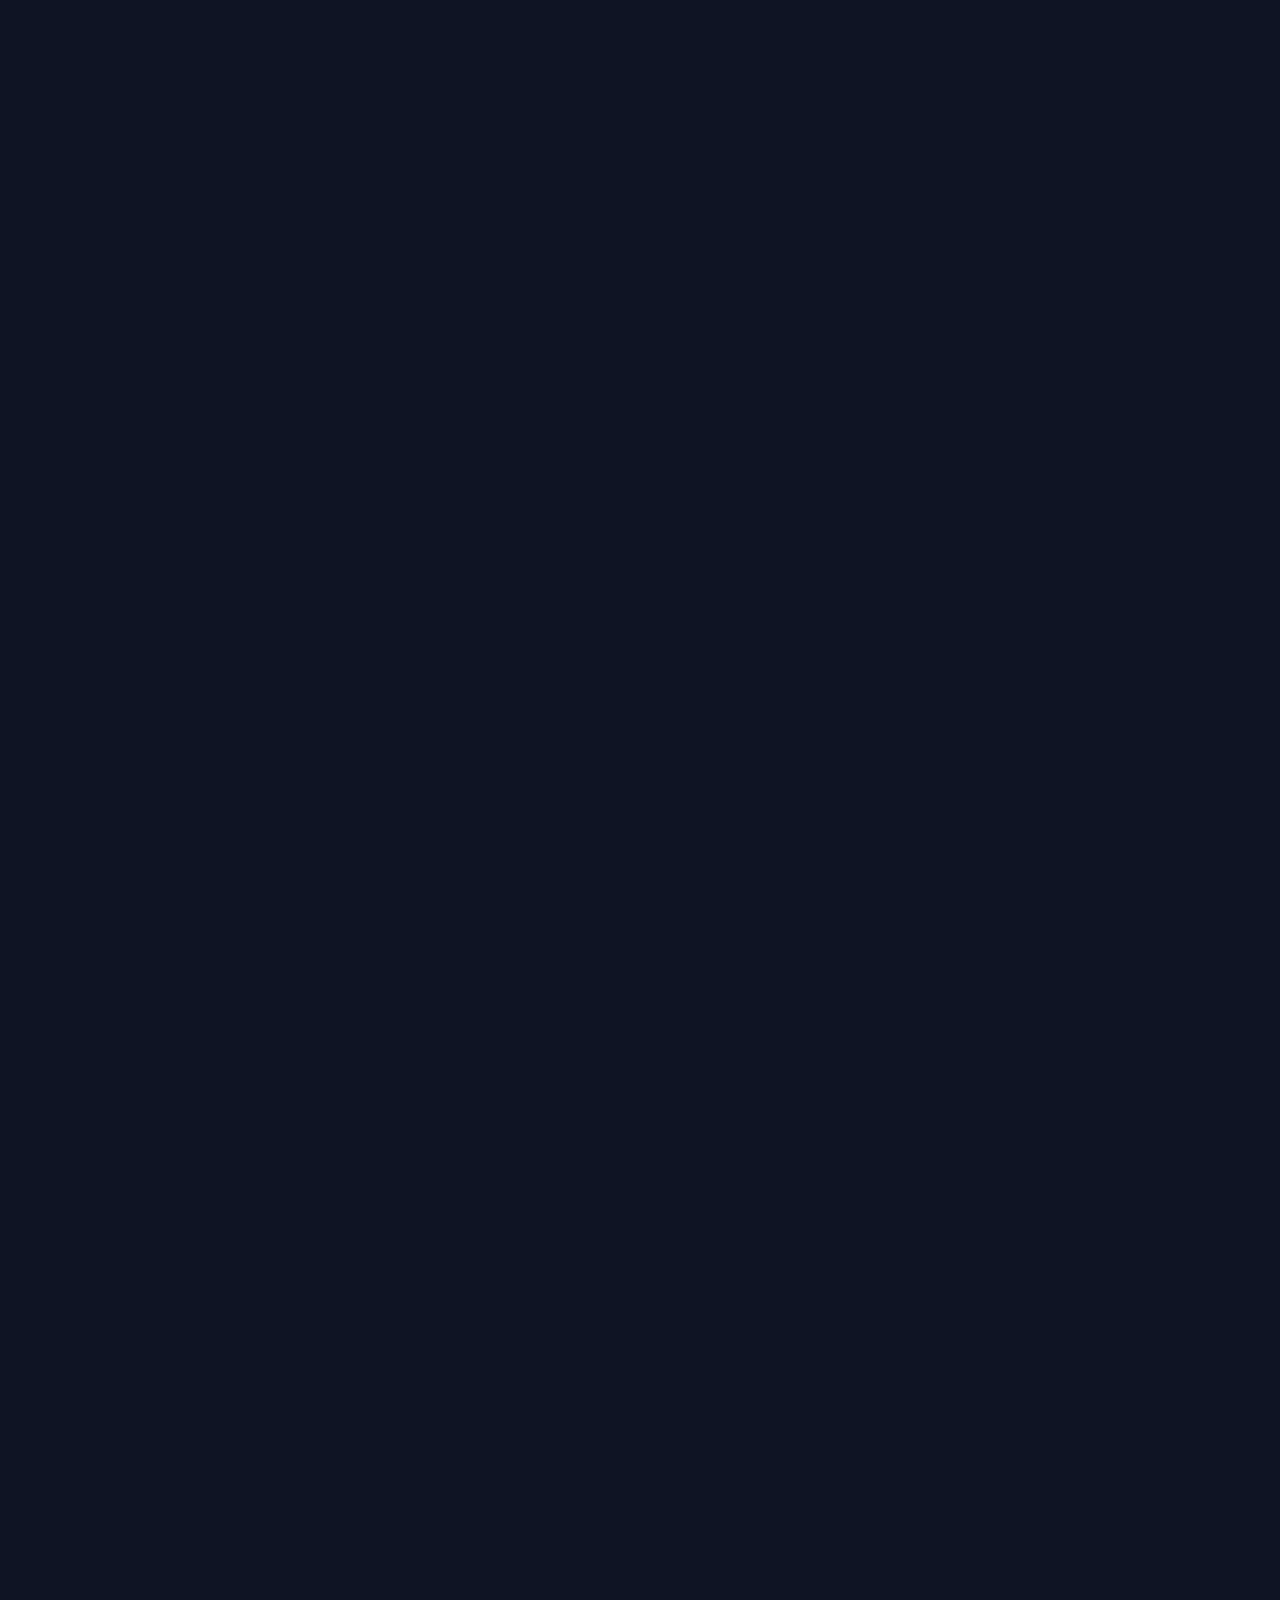
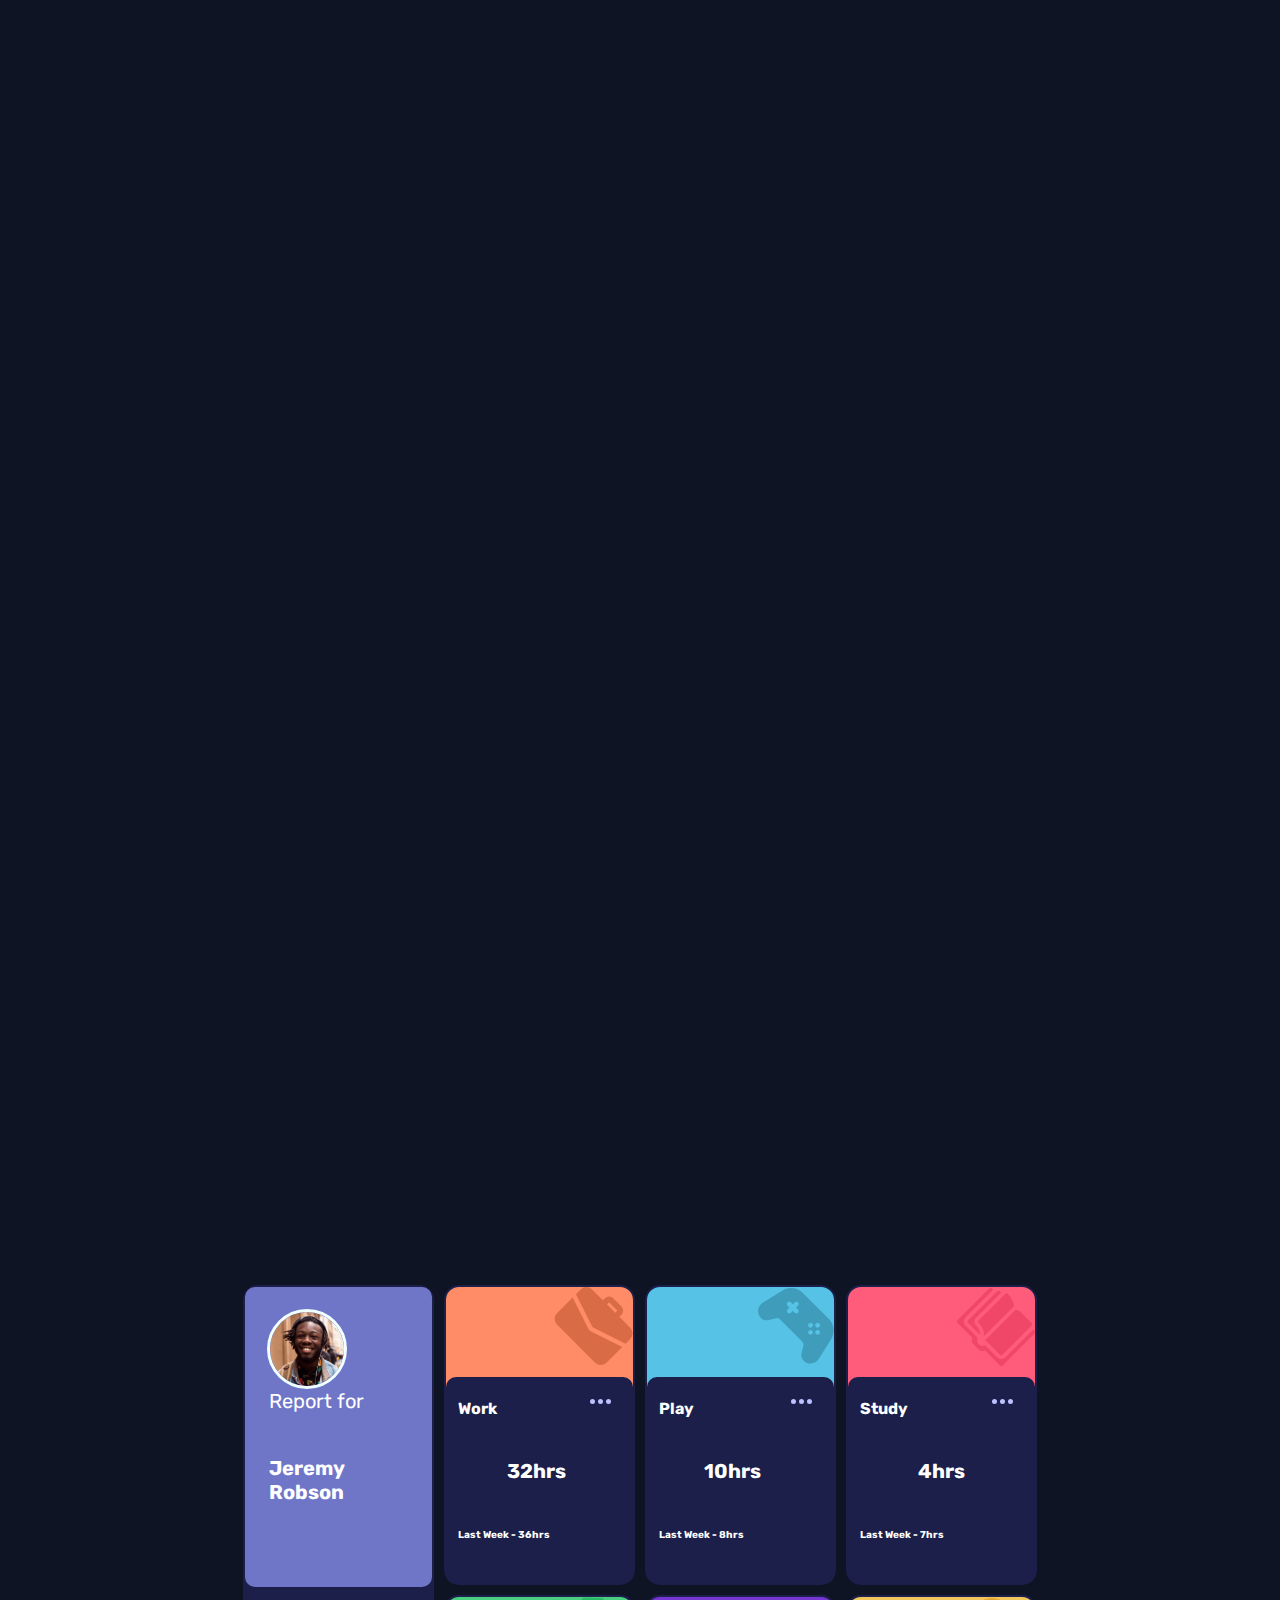
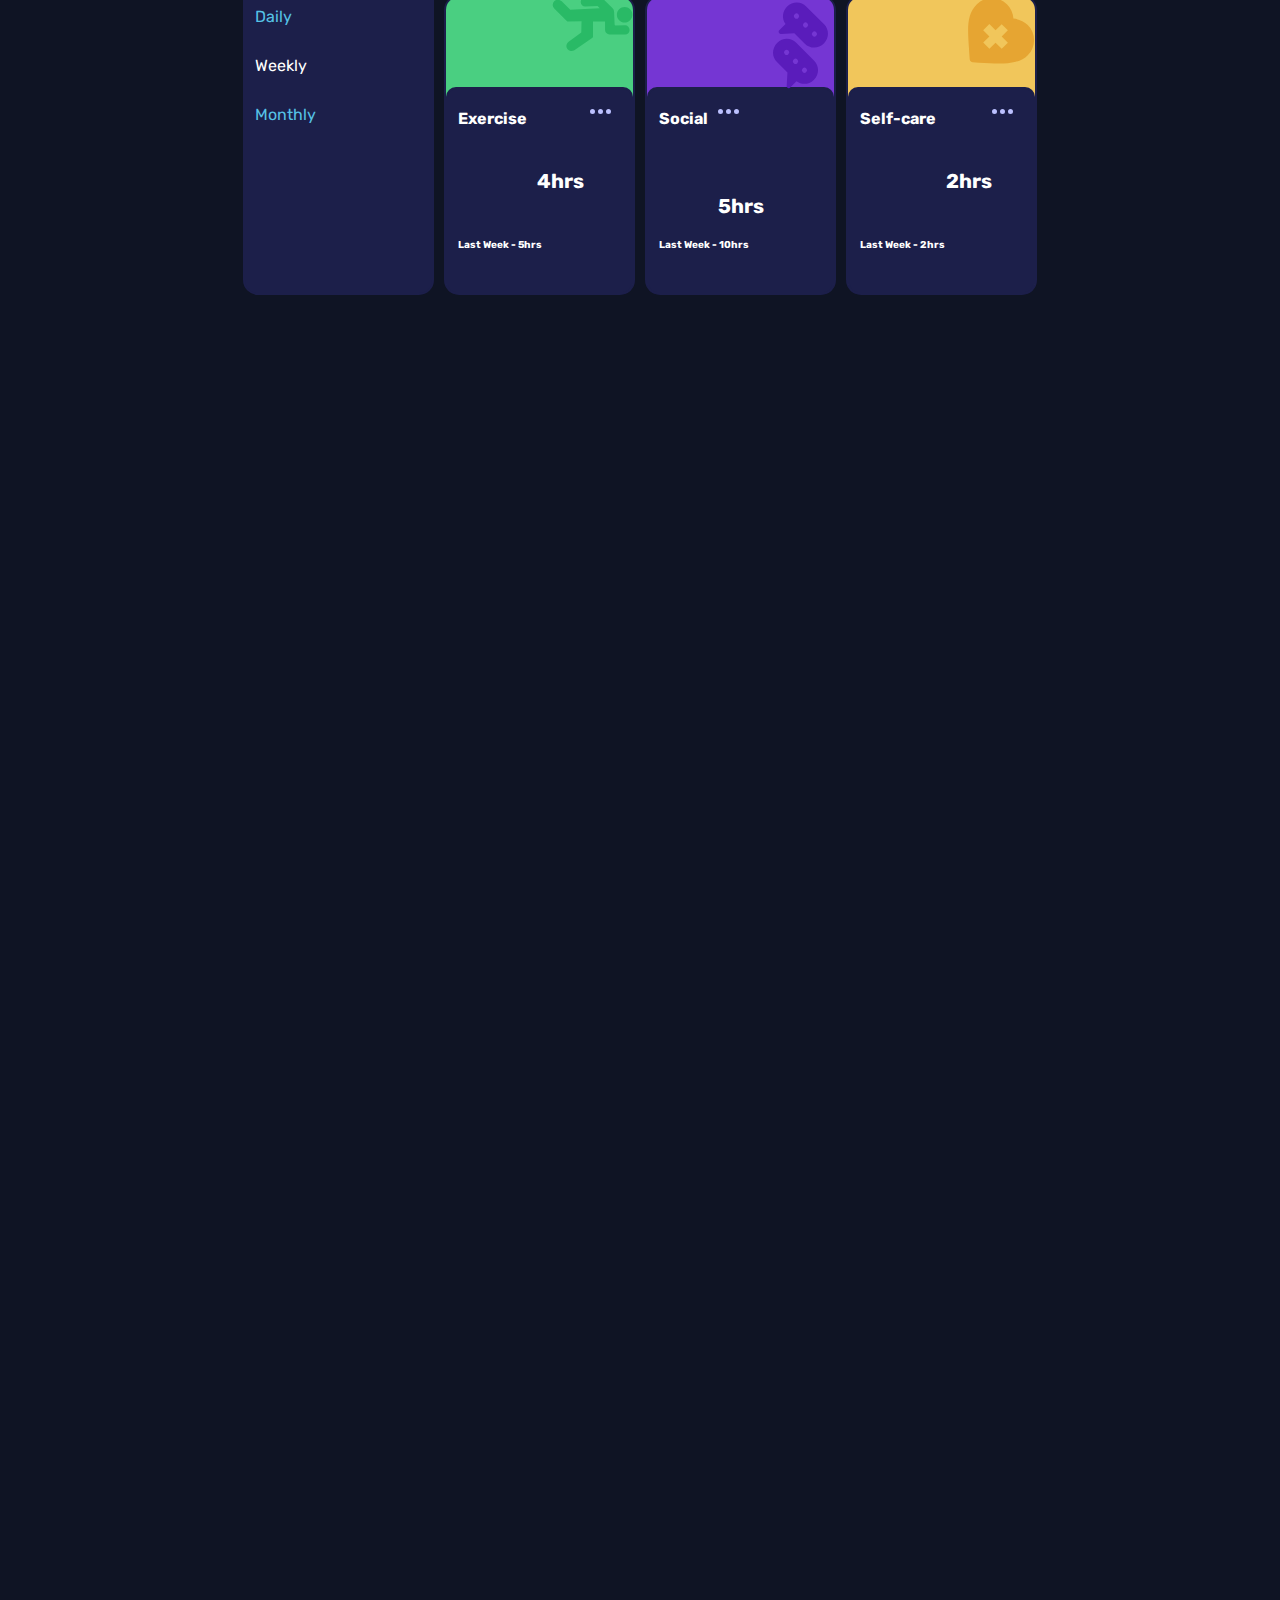
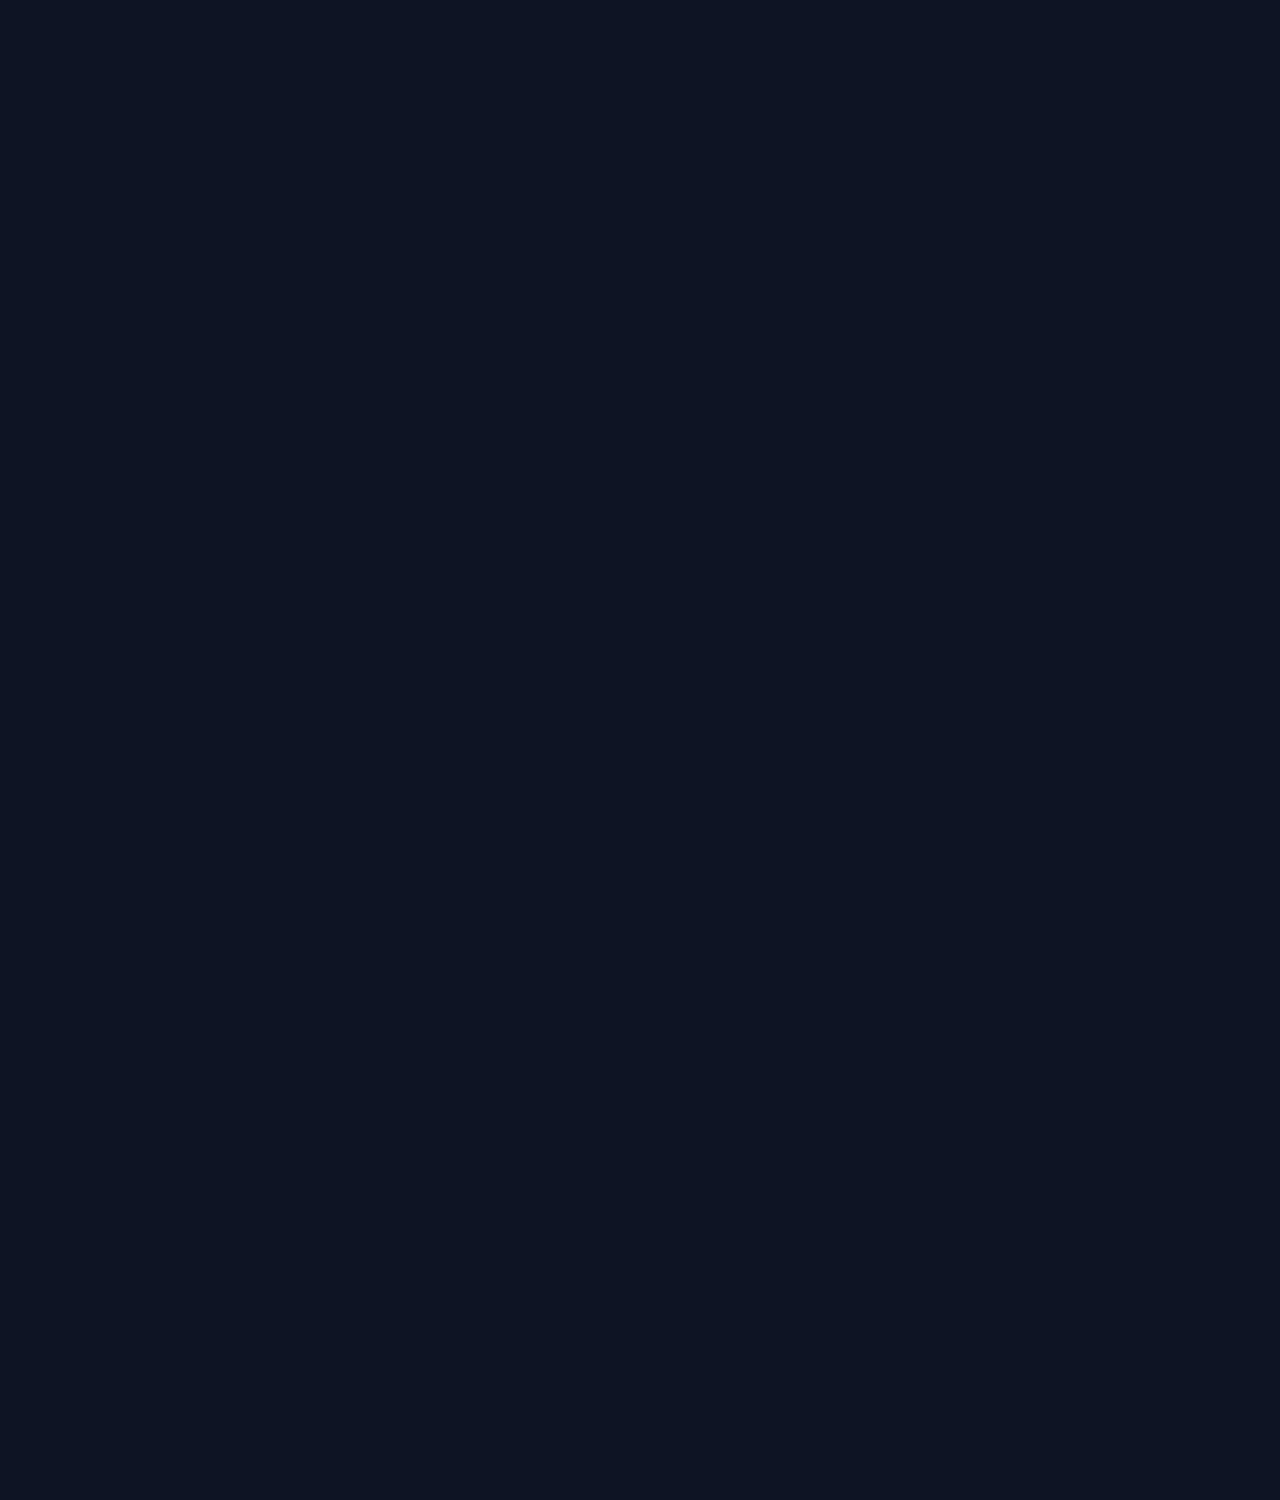
<file: trial.html>
<!DOCTYPE html>
<html lang="en">
<head>
    <meta charset="UTF-8">
    <meta http-equiv="X-UA-Compatible" content="IE=edge">
    <meta name="viewport" content="width=device-width, initial-scale=1.0">
    <link href="https://fonts.google.com/specimen/Rubik" rel="stylesheet">
    <title>Document</title>
    <style>
        @import url('https://fonts.googleapis.com/css2?family=Rubik:ital,wght@0,400;0,500;1,300;1,400&display=swap');
        *{
            margin: 0;
            padding: 0;
            box-sizing: border-box;
            
        }
        body{
            font-family: 'Rubik' ,  sans-serif;
        }
    .container{
        
        display: grid;
        width: 100%;
        height: 700vh;
        grid-gap:20px;
        background-color:hsl(226, 43%, 10%) ;
        justify-content: center;
        align-items: center;
        

    }
    .content{
        display: grid;
        grid-template-columns:repeat(4,1fr) ;
        grid-template-rows:repeat(2,300px) ;
        grid-template-areas: 
        "one two three four"
        "one five six seven";
        gap: 10px;
        margin-top: 80px;
    }
        
    .item1{
        
        border: 2px solid hsl(235, 46%, 20%);
        background-color: hsl(235, 46%, 20%);
        
        border-radius: 15px;
        grid-area: one;
        
        

    }
    .profile{
        border: 2px solid hsl(235, 45%, 61%);
        background-color:  hsl(235, 45%, 61%);
        height: 300px;
        border-radius: 10px;
        padding: 20px;
        
    }
    
        
    
    .img{
        width: 80px;
        float:left;}
    .white-border{
        border-color: azure;
        border-style: solid;
        border-width:3px;
        border-radius: 50%;}

    
    
        .item2{
        border:2px solid hsl(235, 46%, 20%);
        background-color:hsl(15, 100%, 70%);
        grid-area: two;
        border-radius: 15px;
        
        
    }
    
    .power{
        
        margin-top: 200px;
        height: 70%;
        border-radius: 10px;
        border: 2px solid hsl(235, 46%, 20%);
        background-color: hsl(235, 46%, 20%);
        
    }
    
    .item3{
        border:2px solid hsl(235, 46%, 20%);
        background-color:hsl(195, 74%, 62%);
        grid-area: three;
        border-radius: 15px;
        
        
        
    }
    .power{
        
        margin-top: 70px;
        border-radius: 10px;
        font-size: 18px;
        border: 2px solid hsl(235, 46%, 20%);
        background-color: hsl(235, 46%, 20%);
    }
    h1{
        margin-top: 10px;
        float: left;
        font-size:16px;
        color: white;
        padding: 10px;
    }
    svg{
        float:right;
        overflow: hidden;}
    .icon-2{
        float: right;
        color: bisque;
        margin-right: 20px;
        margin-top: 20px;
    }
    h2{
        color: white;
        margin-top: 70px;
        padding: 10px;
        font-size: 16px;}
    h3{
        
        font-size: 20px;
        color: white;
        margin-top: 50px;
        padding-top: 30px;
        float: left;

    }
    

    h4{
        color: white;
        margin-top: 80px;
        margin-bottom:20px ;

    }

    h5{
        margin-bottom: 8px;
        margin-top: 10px;
        color: white;
    }
    h6{
        font-size: 10px;
        color:white;
        margin-top: 150px;
        margin-left: 10px;


    }
    li{
    
        list-style-type: none;
        margin-top: 10px;
        padding: 10px;
        color:hsl(195, 74%, 62%) ;
    }
    p{
    margin-top: 10px;
    color: white;
    margin-bottom: 10px;
    padding: 2px;
    margin-right: 30px;
    font-size:20px;
    }
    #ty{
        color: white;
    }
   

    .item4{
        border:2px solid hsl(235, 46%, 20%);
        background-color:hsl(348, 100%, 68%);
        grid-area: four;
        border-radius: 15px;
        
        
    }
    .power{
        margin-bottom: 70px;
        border-radius: 10px;
        border: 2px solid hsl(235, 46%, 20%);
        background-color: hsl(235, 46%, 20%);}
        
    .item5{
        border:2px solid hsl(235, 46%, 20%);
        background-color: hsl(145, 58%, 55%);
        grid-area: five;
        border-radius: 15px;
        
        
    }
    
    .power{
        
        margin-top: 70px;
        border-radius: 10px;
        border: 2px solid hsl(235, 46%, 20%);
        background-color: hsl(235, 46%, 20%);}
        
    .item6{
        border:2px solid hsl(235, 46%, 20%);
        background-color:hsl(264, 64%, 52%);
        grid-area: six ;
        border-radius: 15px;
        
        
    }
    .power{
        
        margin-top: 70px;
        border-radius: 10px;
        border: 2px solid hsl(235, 46%, 20%);
        background-color: hsl(235, 46%, 20%);}

    .item7{
        
        
        
        border:2px solid hsl(235, 46%, 20%);
        background-color:hsl(43, 84%, 65%);
        grid-area: seven;
        border-radius: 15px;
        
        
        
    }
    .power{
       
        margin-top: 90px;
        border-radius: 10px;
        border: 2px solid hsl(235, 46%, 20%);
        background-color:hsl(235, 46%, 20%);}
        
   


@media screen and (max-width:450px) {
    
    
        .container{
        
        display: grid;
        width: 100%;
        height: auto;
        grid-gap:20px;
        background-color:hsl(226, 43%, 10%) ;
        justify-content: center;
        align-items: center;
        

        }
    
    .content{
        width: 100%;
        height: auto;
        display: grid; 
        grid-template-columns: repeat(1,2fr);
        grid-template-rows: repeat(7,300px);
        grid-template-areas: 
        "one"
        "two"
        "three"
        "four"
        "five"
        "six"
        "seven";
        row-gap: 30px;
    } 
    .profile{
        width: 100%;
        height: auto;
        display: flex;
        flex-direction:row;
        flex-wrap: wrap;
        justify-content: space-evenly;
        border-radius: 20px;
        background-color:hsl(236, 85%, 61%);
        
    }  
    li{
    display: flex;
    list-style-type: none;
    margin:5px;
    padding: 0;
    color:hsl(195, 74%, 62%) ;
}    
     h6{
        font-size: 10px;
        color:white;
        margin-top: 150px;
        margin-left: 10px;

         /*
        float: left;
        font-size: 10px;
        color:white;
        margin-top: 100px;
        margin-left: 10px;
        margin-right: 30px;*/
        


    }
    .power{
       
       margin-top: 90px;
       border-radius: 10px;
       border: 2px solid hsl(235, 46%, 20%);
       background-color:hsl(235, 46%, 20%);}
       
    
       .item2{
        border:2px solid hsl(235, 46%, 20%);
        background-color:hsl(15, 100%, 70%);
        grid-area: two;
        border-radius: 15px;
        margin: 0;
        
        
    }
    h1{
        float: left;
        font-size:16px;
        color: white;
        
    }
    
}


        


    
        
    </style>
</head>
<body>
    <div class="container">
        <div class="content">
            <div class="item1">
                <div class="profile">
                    <img  class="img white-border" src="images/image-jeremy.png"  alt="man-image">
                   <p> Report for</p><br>
                    <p ><strong> Jeremy <br>Robson</strong></p>
                </div>
                <ul>
                        <li >Daily</li>
                        <li id="ty">Weekly</li>
                        <li >Monthly</li>
                </ul>
        
            </div>
        
        <div class="item2">
            <div class="icon-1" >
                <svg width="79" height="79" xmlns="http://www.w3.org/2000/svg"><path d="m18.687 10.43 15.464 30.906c.31.682.743 1.322 1.3 1.88.558.557 1.198.99 1.714 1.217L68.237 59.98 52.484 75.732a8.025 8.025 0 0 1-11.355 0L2.934 37.538a8.025 8.025 0 0 1 0-11.356L18.687 10.43Zm19.345-7.99 10.839 10.838 2.065-2.064a5.845 5.845 0 0 1 8.258 0l8.258 8.259a5.845 5.845 0 0 1 0 8.258l-2.064 2.064 10.839 10.84a8.025 8.025 0 0 1 0 11.355l-4.728 4.728L39.126 40.53a1.963 1.963 0 0 1-.578-.413 1.963 1.963 0 0 1-.413-.578L21.95 7.168l4.728-4.728a8.025 8.025 0 0 1 11.355 0Zm17.033 12.903-2.064 2.065 8.258 8.258 2.064-2.064-8.258-8.259Z" fill="#D96C47" fill-rule="nonzero"/></svg>
            </div>
            <div class="power">
                <h1> Work</h1>
                <div class="icon-2" >
                    <svg width="21" height="5" xmlns="http://www.w3.org/2000/svg"><path d="M2.5 0a2.5 2.5 0 1 1 0 5 2.5 2.5 0 0 1 0-5Zm8 0a2.5 2.5 0 1 1 0 5 2.5 2.5 0 0 1 0-5Zm8 0a2.5 2.5 0 1 1 0 5 2.5 2.5 0 0 1 0-5Z" fill="#BBC0FF" fill-rule="evenodd"/></svg>
                </div>
                <h3>32hrs</h3></h3>
                <div class="footer">
               <h6> Last Week - 36hrs</h6>
             </div>
               
            </div>
        </div>
    

        
        <div class="item3">
            <div class="icon-1">
                <svg width="76" height="77" xmlns="http://www.w3.org/2000/svg"><path d="m60.91 71.846 12.314-19.892c3.317-5.36 3.78-13.818-2.31-19.908l-26.36-26.36c-4.457-4.457-12.586-6.843-19.908-2.31L4.753 15.69c-5.4 3.343-6.275 10.854-1.779 15.35a7.773 7.773 0 0 0 7.346 2.035l7.783-1.945a3.947 3.947 0 0 1 3.731 1.033l22.602 22.602c.97.97 1.367 2.4 1.033 3.732l-1.945 7.782a7.775 7.775 0 0 0 2.037 7.349c4.49 4.49 12.003 3.624 15.349-1.782Zm-24.227-46.12-1.891-1.892-1.892 1.892a2.342 2.342 0 0 1-3.312-3.312l1.892-1.892-1.892-1.891a2.342 2.342 0 0 1 3.312-3.312l1.892 1.891 1.891-1.891a2.342 2.342 0 0 1 3.312 3.312l-1.891 1.891 1.891 1.892a2.342 2.342 0 0 1-3.312 3.312Zm14.19 14.19a2.343 2.343 0 1 1 3.315-3.312 2.343 2.343 0 0 1-3.314 3.312Zm0 7.096a2.343 2.343 0 0 1 3.313-3.312 2.343 2.343 0 0 1-3.312 3.312Zm7.096-7.095a2.343 2.343 0 1 1 3.312 0 2.343 2.343 0 0 1-3.312 0Zm0 7.095a2.343 2.343 0 0 1 3.312-3.312 2.343 2.343 0 0 1-3.312 3.312Z" fill="#3F9CBB" fill-rule="nonzero"/></svg>
            </div>
            <div class="power">
                <h1> Play</h1>
                <div class="icon-2" >
                    <svg width="21" height="5" xmlns="http://www.w3.org/2000/svg"><path d="M2.5 0a2.5 2.5 0 1 1 0 5 2.5 2.5 0 0 1 0-5Zm8 0a2.5 2.5 0 1 1 0 5 2.5 2.5 0 0 1 0-5Zm8 0a2.5 2.5 0 1 1 0 5 2.5 2.5 0 0 1 0-5Z" fill="#BBC0FF" fill-rule="evenodd"/></svg>
                </div>
                <h3>10hrs</h3></h3>
                <div class="footer">
               <h6>  Last Week - 8hrs</h6> </div>
               </div>
           
        </div>
        <div class="item4">
            <div class="icon-1">
                <svg width="79" height="79" xmlns="http://www.w3.org/2000/svg"><path d="M33.227 1.495a1.87 1.87 0 0 1 2.646 0l1.323 1.323-27.78 27.78c-2.189 2.189-2.1 5.837.088 8.026l12.132 12.132a5.624 5.624 0 0 0 1.096 6.388 5.624 5.624 0 0 0 6.389 1.097l12.132 12.132c2.188 2.188 5.837 2.276 8.025.088l27.78-27.78 1.323 1.322a1.87 1.87 0 0 1 0 2.646L46.632 78.4a1.87 1.87 0 0 1-2.645 0L29.12 63.531a5.624 5.624 0 0 1-6.389-1.097l-5.291-5.291a5.624 5.624 0 0 1-1.097-6.388L1.478 35.89a1.87 1.87 0 0 1 0-2.646ZM59.74 22.783c1.948.27 3.83 1.117 5.325 2.612l10.583 10.583a1.87 1.87 0 0 1 0 2.646L46.544 67.727a1.87 1.87 0 0 1-2.646 0L30.67 54.498a1.872 1.872 0 0 0-2.646 0ZM49.19 6.875a1.87 1.87 0 0 1 2.647 0c4.489 4.489 5.877 8.98 6.178 12.342L27.67 49.56c.349-1.527 1.181-7.463-4.938-13.582a1.87 1.87 0 0 1 0-2.646Zm-7.936-2.646a1.87 1.87 0 0 1 2.645 0l1.323 1.323-25.134 25.134a5.619 5.619 0 0 0 0 7.938c4.005 4.005 4.2 7.696 4.043 9.335L12.15 35.978a1.87 1.87 0 0 1 0-2.646Z" fill="#F04667" fill-rule="nonzero"/></svg>
            </div>
            <div class="power">
                <h1> Study</h1>
                <div class="icon-2" >
                    <svg width="21" height="5" xmlns="http://www.w3.org/2000/svg"><path d="M2.5 0a2.5 2.5 0 1 1 0 5 2.5 2.5 0 0 1 0-5Zm8 0a2.5 2.5 0 1 1 0 5 2.5 2.5 0 0 1 0-5Zm8 0a2.5 2.5 0 1 1 0 5 2.5 2.5 0 0 1 0-5Z" fill="#BBC0FF" fill-rule="evenodd"/></svg>
                </div>
                <h3>4hrs</h3></h3>
                <div class="footer">
               <h6>  Last Week - 7hrs</h6> </div>
               </div>
        </div>
        <div class="item5">
            <div class="icon-1">
                <svg width="81" height="55" xmlns="http://www.w3.org/2000/svg"><path d="m33.357.579 16.447.426c.33.009.645.144.88.38l9.953 9.953a4.946 4.946 0 0 1 1.451 3.311l.514 12.87c.02.503.433.895.937.894l9.595-.05a4.438 4.438 0 0 1 4.437 4.43v.26c0 1.164-.453 2.259-1.277 3.082a4.334 4.334 0 0 1-3.083 1.277h-15.77c-2.347 0-4.393-2.045-4.393-4.393l-.001-8.405-12.05-.009.01 15.17c.001.426-.21.826-.56 1.067l-18.098 12.41c-1.363.849-2.958 1.033-4.426.537a5.147 5.147 0 0 1-1.994-1.237 5.247 5.247 0 0 1-1.193-1.85c-.875-2.293.074-4.934 2.256-6.277l12.303-8.973.252-11.28-13.556.442a1.291 1.291 0 0 1-.957-.377L2.237 11.439c-1-.999-1.55-2.38-1.513-3.792a5.124 5.124 0 0 1 1.714-3.71c2.042-1.84 5.234-1.688 7.267.345l8.576 8.576 29.444-1.635-2.133-2.133-12.263.347a4.434 4.434 0 0 1-3.294-1.28l-.016-.015a4.409 4.409 0 0 1-1.294-3.307c.08-2.347 2.16-4.255 4.632-4.256Zm33.78 11.774c3.025-3.025 7.945-3.025 10.97 0 3.024 3.025 3.024 7.944 0 10.97-3.025 3.024-7.945 3.024-10.97 0-3.024-3.026-3.025-7.945 0-10.97Z" fill="#29BA66" fill-rule="nonzero"/></svg>
                </div>
            <div class="power">
                <h1> Exercise</h1>
                <div class="icon-2" >
                    <svg width="21" height="5" xmlns="http://www.w3.org/2000/svg"><path d="M2.5 0a2.5 2.5 0 1 1 0 5 2.5 2.5 0 0 1 0-5Zm8 0a2.5 2.5 0 1 1 0 5 2.5 2.5 0 0 1 0-5Zm8 0a2.5 2.5 0 1 1 0 5 2.5 2.5 0 0 1 0-5Z" fill="#BBC0FF" fill-rule="evenodd"/></svg>
                </div>
                <h3>4hrs</h3></h3>
                <div class="footer">
               <h6>  Last Week - 5hrs</h6> </div>
           </div>
        </div>
        <div class="item6">
            <div class="icon-1">
                <svg width="75" height="100" xmlns="http://www.w3.org/2000/svg"><g fill="#5A1CBB" fill-rule="nonzero"><path d="M45.834 46.627c4.78 4.78 13.1 5.754 19.257-.403 5.2-5.199 5.198-13.657 0-18.855L47.151 9.428C42.335 4.614 34.02 3.7 27.892 9.83c-4.701 4.7-5.151 12.066-1.352 17.277l-6.265 6.265c-1.339 1.339-.317 3.644 1.585 3.533l13.474-.777 10.499 10.499Zm11.404-11.483a2.567 2.567 0 1 1-3.629 3.631 2.567 2.567 0 0 1 3.63-3.631ZM35.745 20.909a2.567 2.567 0 1 1 3.63-3.629 2.567 2.567 0 0 1-3.63 3.63Zm12.562 5.303a2.567 2.567 0 1 1-3.63 3.63 2.567 2.567 0 0 1 3.63-3.63ZM55.16 63.698 37.219 45.756c-5.198-5.197-13.658-5.197-18.857.001-6.072 6.073-5.26 14.4-.402 19.258l10.499 10.5-.777 13.473c-.11 1.886 2.186 2.931 3.533 1.584l6.265-6.265c5.212 3.8 12.577 3.349 17.277-1.352 6.06-6.059 5.274-14.386.403-19.257ZM25.813 57.24a2.567 2.567 0 1 1 3.63-3.631 2.567 2.567 0 0 1-3.63 3.63Zm8.932 8.931a2.567 2.567 0 1 1 3.63-3.629 2.567 2.567 0 0 1-3.63 3.63Zm8.932 8.933a2.567 2.567 0 1 1 3.63-3.631 2.567 2.567 0 0 1-3.63 3.63Z"/></g></svg>
               </div>
            <div class="power">
                <h1> Social</h1>
                <div class="icon-2" >
                    <svg width="21" height="5" xmlns="http://www.w3.org/2000/svg"><path d="M2.5 0a2.5 2.5 0 1 1 0 5 2.5 2.5 0 0 1 0-5Zm8 0a2.5 2.5 0 1 1 0 5 2.5 2.5 0 0 1 0-5Zm8 0a2.5 2.5 0 1 1 0 5 2.5 2.5 0 0 1 0-5Z" fill="#BBC0FF" fill-rule="evenodd"/></svg>
                </div>
                <h3>5hrs</h3></h3>
                <div class="footer">
               <h6>  Last Week - 10hrs</h6> </div>
           </div>
           </div>
           
           
           
            
        <div class="item7">
            <div class="icon-1">
                <svg width="67" height="67" xmlns="http://www.w3.org/2000/svg"><path d="M.918 50.848c.114 1.723.232 3.5.346 5.336l.003.038.448 6.038c.06.81.412 1.536.951 2.075.54.54 1.266.892 2.075.952l6.038.447.038.003c12.086.755 21.237 1.231 28.95.484 9.007-.873 15.369-3.445 20.02-8.096 8.413-8.413 8.398-21.609-.034-30.041-3.79-3.79-8.959-6.11-14.31-6.526-.415-5.352-2.736-10.52-6.526-14.31C30.484-1.185 17.288-1.2 8.875 7.214-1.295 17.384-.415 30.697.918 50.848ZM21.36 27.122l6.172 6.173 6.16-6.159 6.172 6.173-6.16 6.158 6.173 6.173-6.158 6.158-6.173-6.172-6.158 6.158-6.173-6.172 6.159-6.159-6.173-6.172 6.16-6.159Z" fill="#E6A532" fill-rule="nonzero"/></svg>
               </div>
            <div class="power">
                <h1> Self-care</h1>
                <div class="icon-2" >
                    <svg width="21" height="5" xmlns="http://www.w3.org/2000/svg"><path d="M2.5 0a2.5 2.5 0 1 1 0 5 2.5 2.5 0 0 1 0-5Zm8 0a2.5 2.5 0 1 1 0 5 2.5 2.5 0 0 1 0-5Zm8 0a2.5 2.5 0 1 1 0 5 2.5 2.5 0 0 1 0-5Z" fill="#BBC0FF" fill-rule="evenodd"/></svg>
                </div>
                <h3>2hrs</h3></h3>
                <div class="footer">
               <h6>  Last Week - 2hrs</h6> </div>
            </div>
            </div>
            </div>
        </div>
       
       
        
    </div>
                                        

</body>
</html>
</file>
